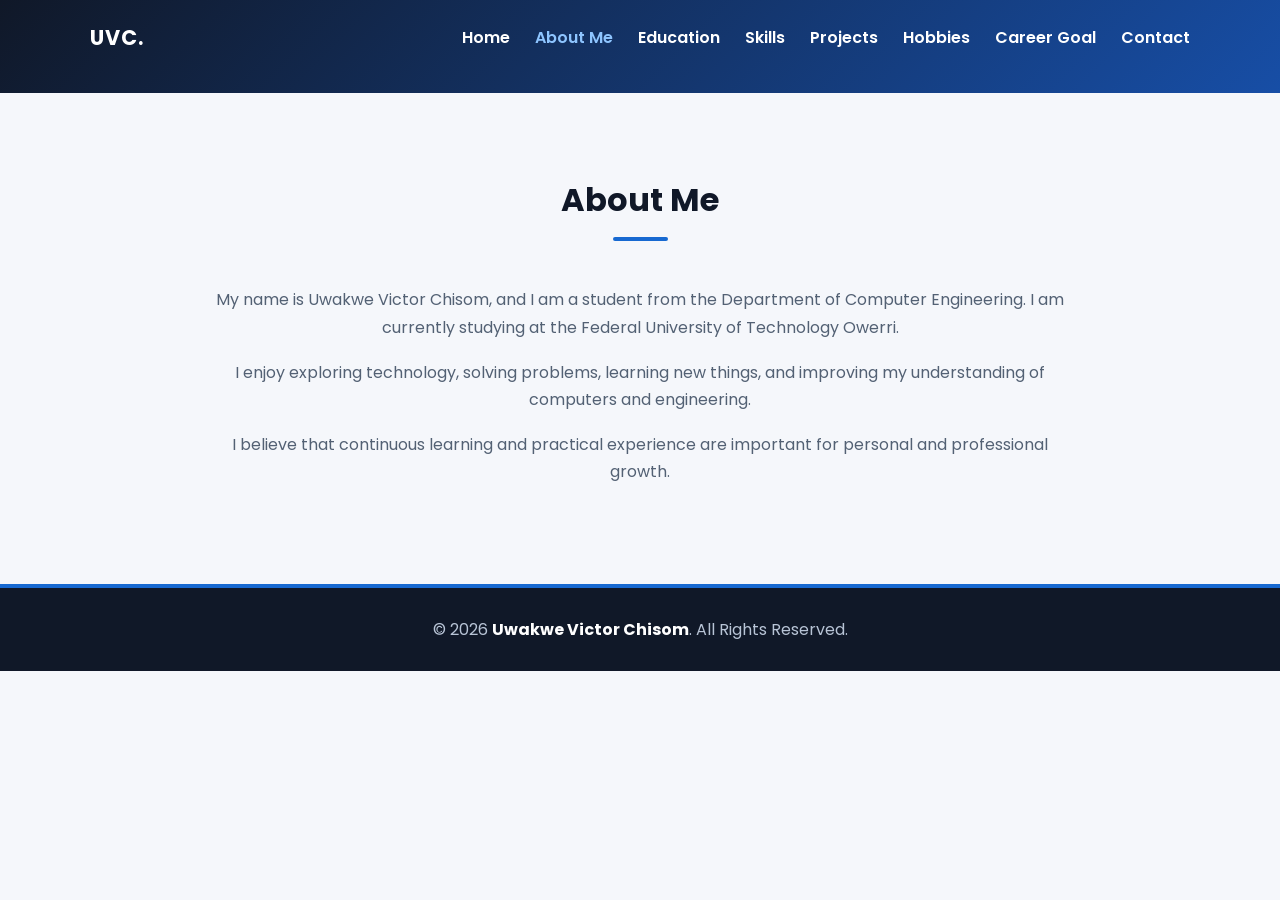
<file: uwakwe_portfolio/about.html>
<!DOCTYPE html>
<html lang="en">
<head>
<meta charset="UTF-8">
<meta name="viewport" content="width=device-width, initial-scale=1.0">
<meta name="description" content="Portfolio of Uwakwe Victor Chisom, a Computer Engineering student.">
<title>About Me | Uwakwe Victor Chisom</title>
<link rel="preconnect" href="https://fonts.googleapis.com">
<link rel="preconnect" href="https://fonts.gstatic.com" crossorigin>
<link href="https://fonts.googleapis.com/css2?family=Poppins:wght@400;500;600;700&display=swap" rel="stylesheet">
<link rel="stylesheet" href="base.css">
<link rel="stylesheet" href="about.css">
</head>
<body class="about-page">
<header class="page-header"><nav><div class="logo"><a href="index.html">UVC.</a></div><ul><li><a href="index.html">Home</a></li><li><a href="about.html">About Me</a></li><li><a href="education.html">Education</a></li><li><a href="skills.html">Skills</a></li><li><a href="projects.html">Projects</a></li><li><a href="hobbies.html">Hobbies</a></li><li><a href="career.html">Career Goal</a></li><li><a href="contact.html">Contact</a></li></ul></nav></header>
<main><section id="about">
            <div class="container">
                <div class="section-title">
                    <h2>About Me</h2>
                    <span></span>
                </div>

                <div class="about-content">
                    <p>
                        My name is Uwakwe Victor Chisom, and I am a student from
                        the Department of Computer Engineering. I am currently
                        studying at the Federal University of Technology Owerri.
                    </p>

                    <p>
                        I enjoy exploring technology, solving problems, learning
                        new things, and improving my understanding of computers
                        and engineering.
                    </p>

                    <p>
                        I believe that continuous learning and practical
                        experience are important for personal and professional
                        growth.
                    </p>
                </div>
            </div>
        </section></main>
<footer>
        <p>&copy; 2026 <strong>Uwakwe Victor Chisom</strong>. All Rights Reserved.</p>
    </footer>

<script src="script.js" defer></script>
</body>
</html>
</file>
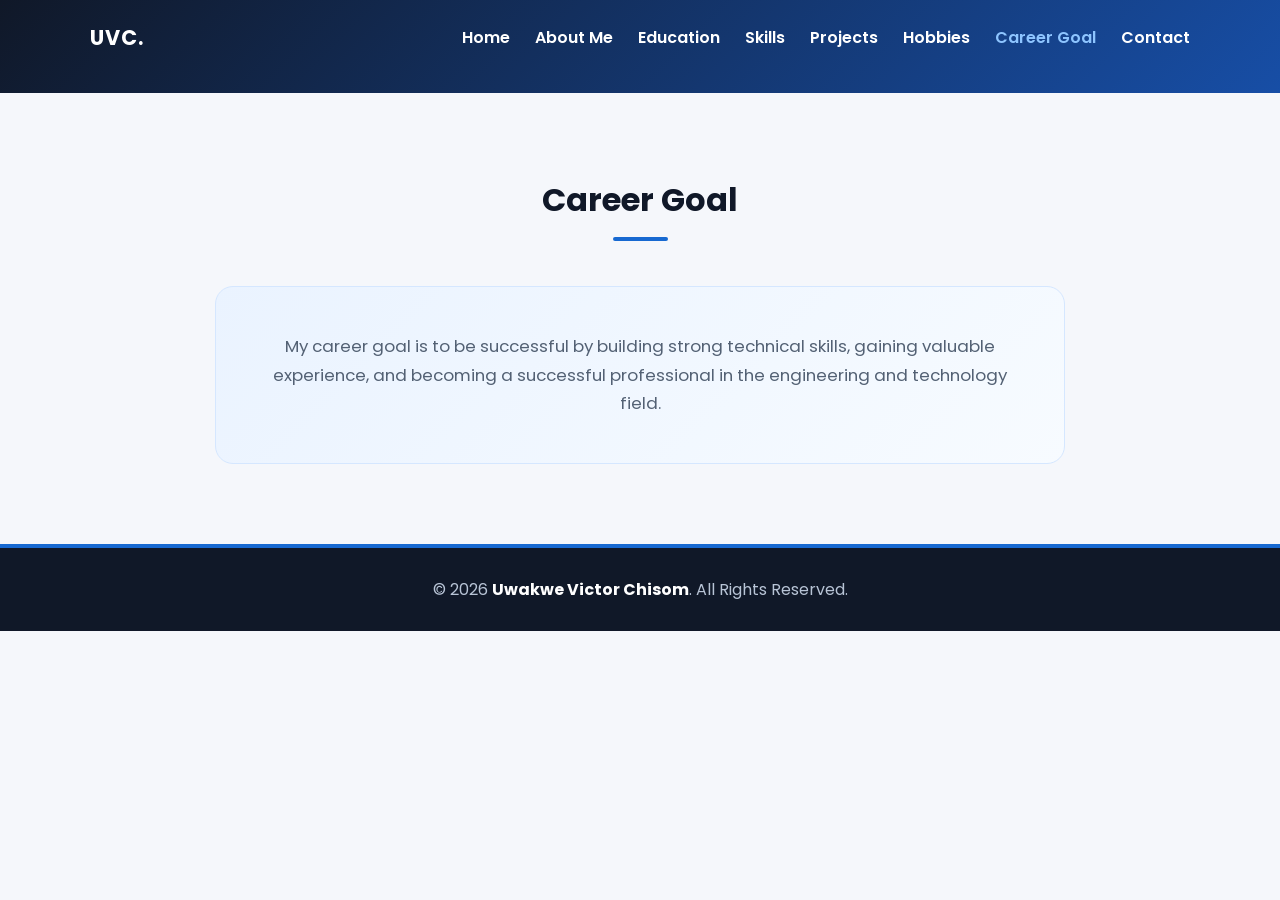
<file: uwakwe_portfolio/career.html>
<!DOCTYPE html>
<html lang="en">
<head>
<meta charset="UTF-8">
<meta name="viewport" content="width=device-width, initial-scale=1.0">
<meta name="description" content="Portfolio of Uwakwe Victor Chisom, a Computer Engineering student.">
<title>Career Goal | Uwakwe Victor Chisom</title>
<link rel="preconnect" href="https://fonts.googleapis.com">
<link rel="preconnect" href="https://fonts.gstatic.com" crossorigin>
<link href="https://fonts.googleapis.com/css2?family=Poppins:wght@400;500;600;700&display=swap" rel="stylesheet">
<link rel="stylesheet" href="base.css">
<link rel="stylesheet" href="career.css">
</head>
<body class="career-page">
<header class="page-header"><nav><div class="logo"><a href="index.html">UVC.</a></div><ul><li><a href="index.html">Home</a></li><li><a href="about.html">About Me</a></li><li><a href="education.html">Education</a></li><li><a href="skills.html">Skills</a></li><li><a href="projects.html">Projects</a></li><li><a href="hobbies.html">Hobbies</a></li><li><a href="career.html">Career Goal</a></li><li><a href="contact.html">Contact</a></li></ul></nav></header>
<main><section id="career">
            <div class="container">
                <div class="section-title">
                    <h2>Career Goal</h2>
                    <span></span>
                </div>

                <div class="career-box">
                    <p>
                        My career goal is to be successful by building strong
                        technical skills, gaining valuable experience, and
                        becoming a successful professional in the engineering
                        and technology field.
                    </p>
                </div>
            </div>
        </section></main>
<footer>
        <p>&copy; 2026 <strong>Uwakwe Victor Chisom</strong>. All Rights Reserved.</p>
    </footer>

<script src="script.js" defer></script>
</body>
</html>
</file>
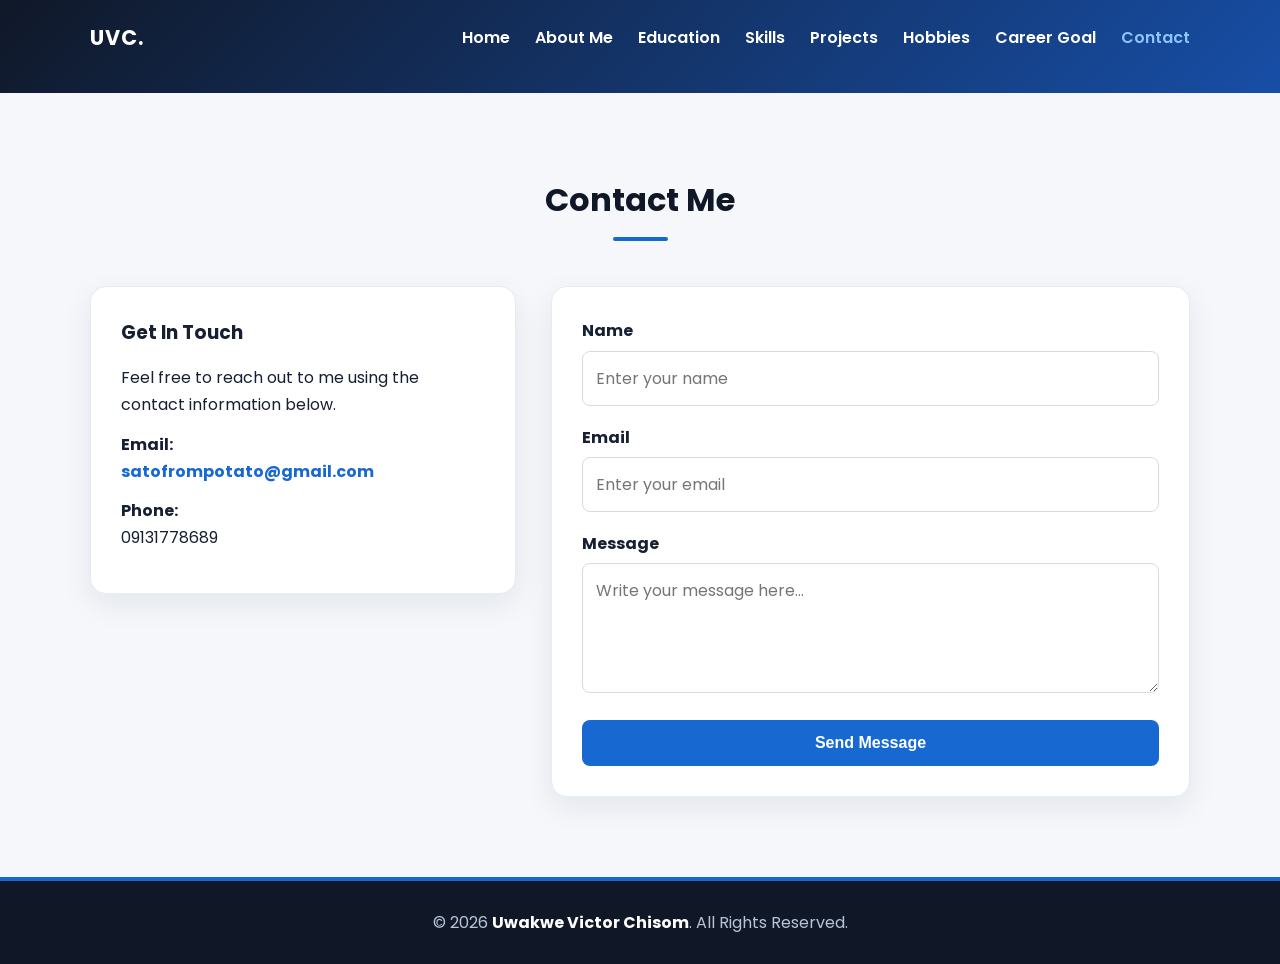
<file: uwakwe_portfolio/contact.html>
<!DOCTYPE html>
<html lang="en">
<head>
<meta charset="UTF-8">
<meta name="viewport" content="width=device-width, initial-scale=1.0">
<meta name="description" content="Portfolio of Uwakwe Victor Chisom, a Computer Engineering student.">
<title>Contact Me | Uwakwe Victor Chisom</title>
<link rel="preconnect" href="https://fonts.googleapis.com">
<link rel="preconnect" href="https://fonts.gstatic.com" crossorigin>
<link href="https://fonts.googleapis.com/css2?family=Poppins:wght@400;500;600;700&display=swap" rel="stylesheet">
<link rel="stylesheet" href="base.css">
<link rel="stylesheet" href="contact.css">
</head>
<body class="contact-page">
<header class="page-header"><nav><div class="logo"><a href="index.html">UVC.</a></div><ul><li><a href="index.html">Home</a></li><li><a href="about.html">About Me</a></li><li><a href="education.html">Education</a></li><li><a href="skills.html">Skills</a></li><li><a href="projects.html">Projects</a></li><li><a href="hobbies.html">Hobbies</a></li><li><a href="career.html">Career Goal</a></li><li><a href="contact.html">Contact</a></li></ul></nav></header>
<main><section id="contact">
            <div class="container">
                <div class="section-title">
                    <h2>Contact Me</h2>
                    <span></span>
                </div>

                <div class="contact-grid">
                    <div class="contact-info">
                        <h3>Get In Touch</h3>
                        <p>
                            Feel free to reach out to me using the contact
                            information below.
                        </p>
                        <p>
                            <strong>Email:</strong><br>
                            <a href="mailto:satofrompotato@gmail.com">
                                satofrompotato@gmail.com
                            </a>
                        </p>
                        <p>
                            <strong>Phone:</strong><br>
                            09131778689
                        </p>
                    </div>

                    <form id="contact-form">
                        <label for="name">Name</label>
                        <input type="text" id="name" name="name"
                               placeholder="Enter your name" required>

                        <label for="email">Email</label>
                        <input type="email" id="email" name="email"
                               placeholder="Enter your email" required>

                        <label for="message">Message</label>
                        <textarea id="message" name="message"
                                  placeholder="Write your message here..."
                                  required></textarea>

                        <button type="submit">Send Message</button>
                    </form>
                </div>
            </div>
        </section></main>
<footer>
        <p>&copy; 2026 <strong>Uwakwe Victor Chisom</strong>. All Rights Reserved.</p>
    </footer>
<script src="script.js" defer></script>
</body>
</html>
</file>
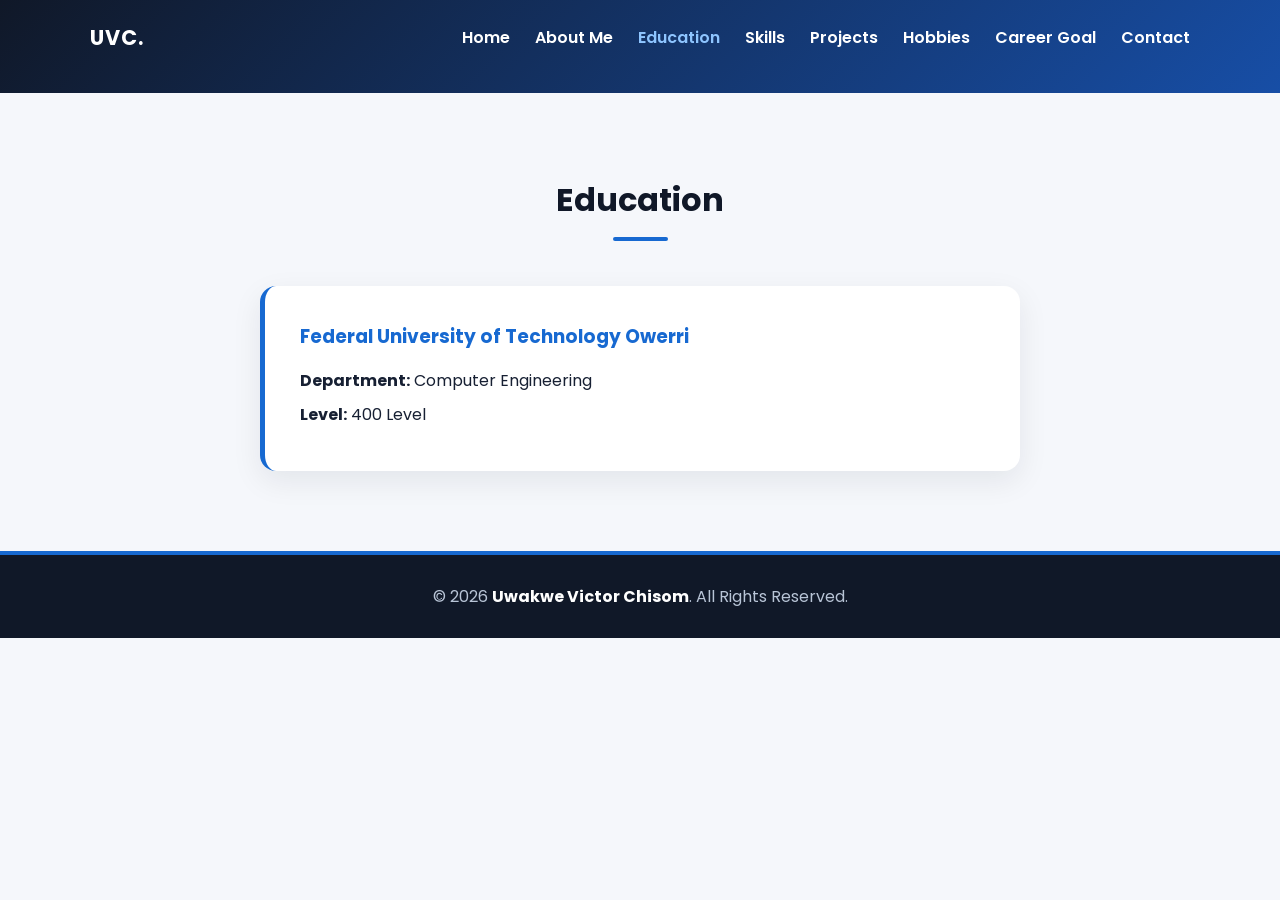
<file: uwakwe_portfolio/education.html>
<!DOCTYPE html>
<html lang="en">
<head>
<meta charset="UTF-8">
<meta name="viewport" content="width=device-width, initial-scale=1.0">
<meta name="description" content="Portfolio of Uwakwe Victor Chisom, a Computer Engineering student.">
<title>Education | Uwakwe Victor Chisom</title>
<link rel="preconnect" href="https://fonts.googleapis.com">
<link rel="preconnect" href="https://fonts.gstatic.com" crossorigin>
<link href="https://fonts.googleapis.com/css2?family=Poppins:wght@400;500;600;700&display=swap" rel="stylesheet">
<link rel="stylesheet" href="base.css">
<link rel="stylesheet" href="education.css">
</head>
<body class="education-page">
<header class="page-header"><nav><div class="logo"><a href="index.html">UVC.</a></div><ul><li><a href="index.html">Home</a></li><li><a href="about.html">About Me</a></li><li><a href="education.html">Education</a></li><li><a href="skills.html">Skills</a></li><li><a href="projects.html">Projects</a></li><li><a href="hobbies.html">Hobbies</a></li><li><a href="career.html">Career Goal</a></li><li><a href="contact.html">Contact</a></li></ul></nav></header>
<main><section id="education">
            <div class="container">
                <div class="section-title">
                    <h2>Education</h2>
                    <span></span>
                </div>

                <div class="education-card">
                    <h3>Federal University of Technology Owerri</h3>
                    <p><strong>Department:</strong> Computer Engineering</p>
                    <p><strong>Level:</strong> 400 Level</p>
                </div>
            </div>
        </section></main>
<footer>
        <p>&copy; 2026 <strong>Uwakwe Victor Chisom</strong>. All Rights Reserved.</p>
    </footer>

<script src="script.js" defer></script>
</body>
</html>
</file>
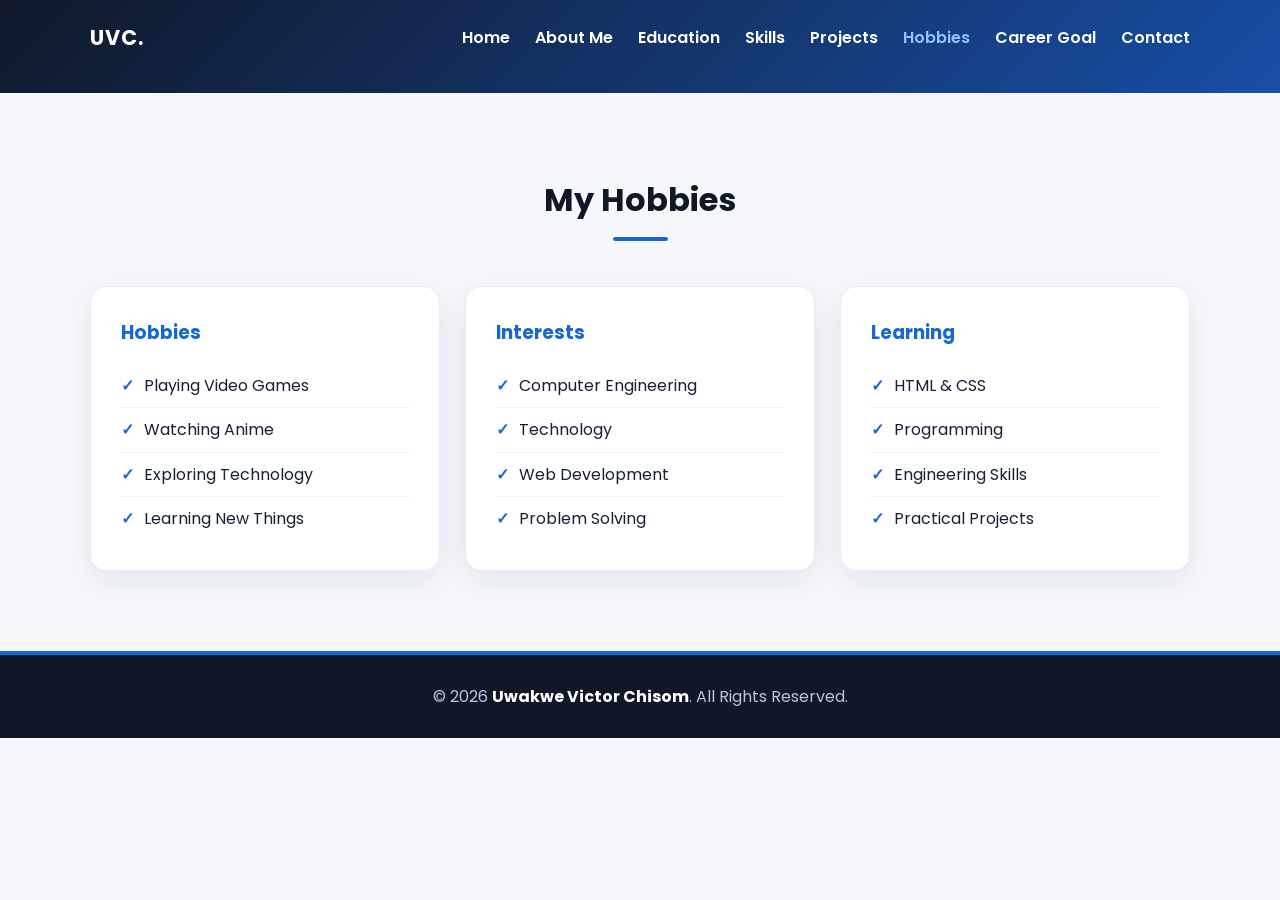
<file: uwakwe_portfolio/hobbies.html>
<!DOCTYPE html>
<html lang="en">
<head>
<meta charset="UTF-8">
<meta name="viewport" content="width=device-width, initial-scale=1.0">
<meta name="description" content="Portfolio of Uwakwe Victor Chisom, a Computer Engineering student.">
<title>My Hobbies | Uwakwe Victor Chisom</title>
<link rel="preconnect" href="https://fonts.googleapis.com">
<link rel="preconnect" href="https://fonts.gstatic.com" crossorigin>
<link href="https://fonts.googleapis.com/css2?family=Poppins:wght@400;500;600;700&display=swap" rel="stylesheet">
<link rel="stylesheet" href="base.css">
<link rel="stylesheet" href="hobbies.css">
</head>
<body class="hobbies-page">
<header class="page-header"><nav><div class="logo"><a href="index.html">UVC.</a></div><ul><li><a href="index.html">Home</a></li><li><a href="about.html">About Me</a></li><li><a href="education.html">Education</a></li><li><a href="skills.html">Skills</a></li><li><a href="projects.html">Projects</a></li><li><a href="hobbies.html">Hobbies</a></li><li><a href="career.html">Career Goal</a></li><li><a href="contact.html">Contact</a></li></ul></nav></header>
<main><section id="hobbies">
            <div class="container">
                <div class="section-title">
                    <h2>My Hobbies</h2>
                    <span></span>
                </div>

                <div class="cards">
                    <div class="card">
                        <h3>Hobbies</h3>
                        <ul>
                            <li>Playing Video Games</li>
                            <li>Watching Anime</li>
                            <li>Exploring Technology</li>
                            <li>Learning New Things</li>
                        </ul>
                    </div>

                    <div class="card">
                        <h3>Interests</h3>
                        <ul>
                            <li>Computer Engineering</li>
                            <li>Technology</li>
                            <li>Web Development</li>
                            <li>Problem Solving</li>
                        </ul>
                    </div>

                    <div class="card">
                        <h3>Learning</h3>
                        <ul>
                            <li>HTML &amp; CSS</li>
                            <li>Programming</li>
                            <li>Engineering Skills</li>
                            <li>Practical Projects</li>
                        </ul>
                    </div>
                </div>
            </div>
        </section></main>
<footer>
        <p>&copy; 2026 <strong>Uwakwe Victor Chisom</strong>. All Rights Reserved.</p>
    </footer>

<script src="script.js" defer></script>
</body>
</html>
</file>
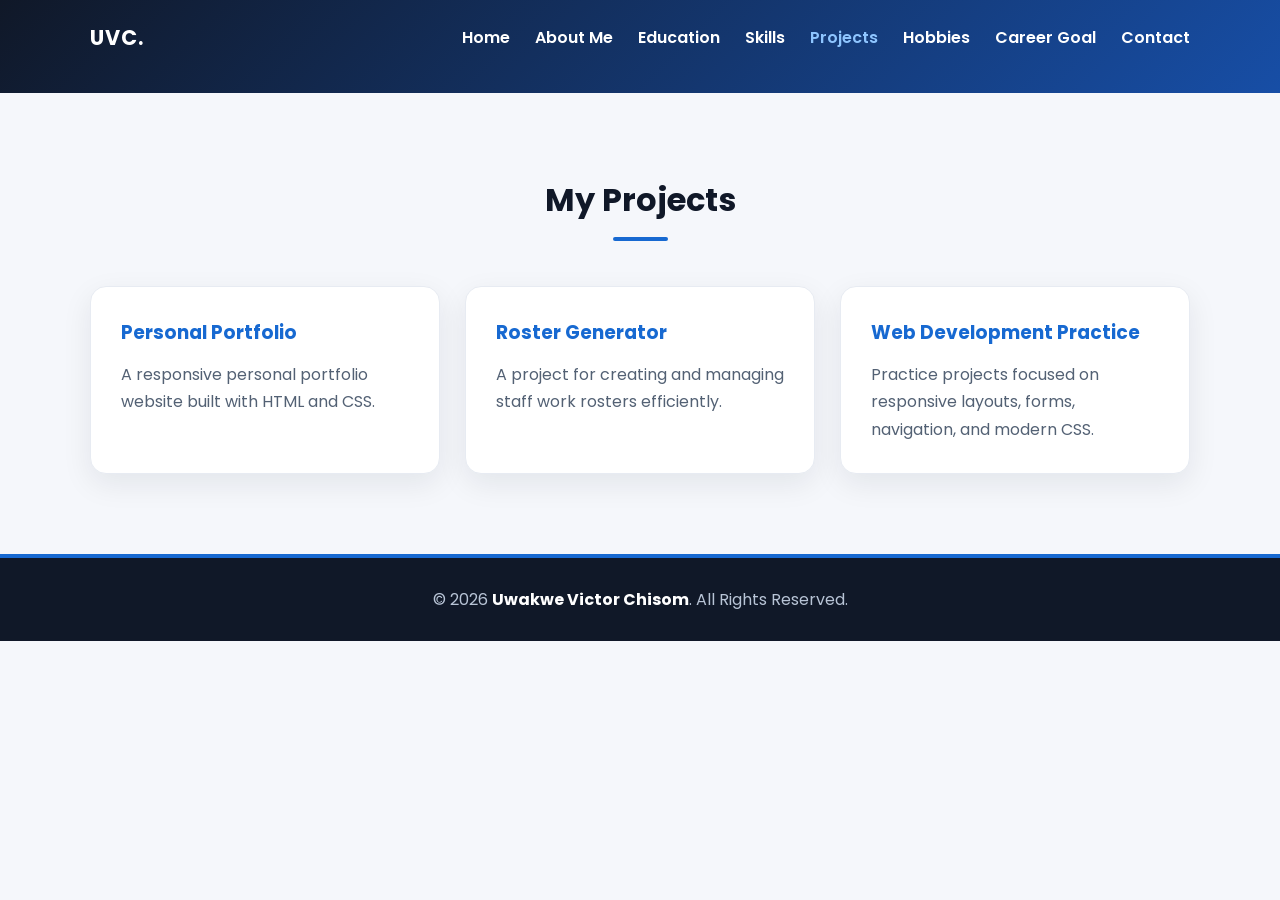
<file: uwakwe_portfolio/projects.html>
<!DOCTYPE html>
<html lang="en">
<head>
<meta charset="UTF-8">
<meta name="viewport" content="width=device-width, initial-scale=1.0">
<meta name="description" content="Portfolio of Uwakwe Victor Chisom, a Computer Engineering student.">
<title>My Projects | Uwakwe Victor Chisom</title>
<link rel="preconnect" href="https://fonts.googleapis.com">
<link rel="preconnect" href="https://fonts.gstatic.com" crossorigin>
<link href="https://fonts.googleapis.com/css2?family=Poppins:wght@400;500;600;700&display=swap" rel="stylesheet">
<link rel="stylesheet" href="base.css">
<link rel="stylesheet" href="projects.css">
</head>
<body class="projects-page">
<header class="page-header"><nav><div class="logo"><a href="index.html">UVC.</a></div><ul><li><a href="index.html">Home</a></li><li><a href="about.html">About Me</a></li><li><a href="education.html">Education</a></li><li><a href="skills.html">Skills</a></li><li><a href="projects.html">Projects</a></li><li><a href="hobbies.html">Hobbies</a></li><li><a href="career.html">Career Goal</a></li><li><a href="contact.html">Contact</a></li></ul></nav></header>
<main><section id="projects">
            <div class="container">
                <div class="section-title">
                    <h2>My Projects</h2>
                    <span></span>
                </div>

                <div class="project-grid">
                    <div class="project-card">
                        <h3>Personal Portfolio</h3>
                        <p>A responsive personal portfolio website built with HTML and CSS.</p>
                    </div>

                    <div class="project-card">
                        <h3>Roster Generator</h3>
                        <p>A project for creating and managing staff work rosters efficiently.</p>
                    </div>

                    <div class="project-card">
                        <h3>Web Development Practice</h3>
                        <p>Practice projects focused on responsive layouts, forms, navigation, and modern CSS.</p>
                    </div>
                </div>
            </div>
        </section></main>
<footer>
        <p>&copy; 2026 <strong>Uwakwe Victor Chisom</strong>. All Rights Reserved.</p>
    </footer>

<script src="script.js" defer></script>
</body>
</html>
</file>
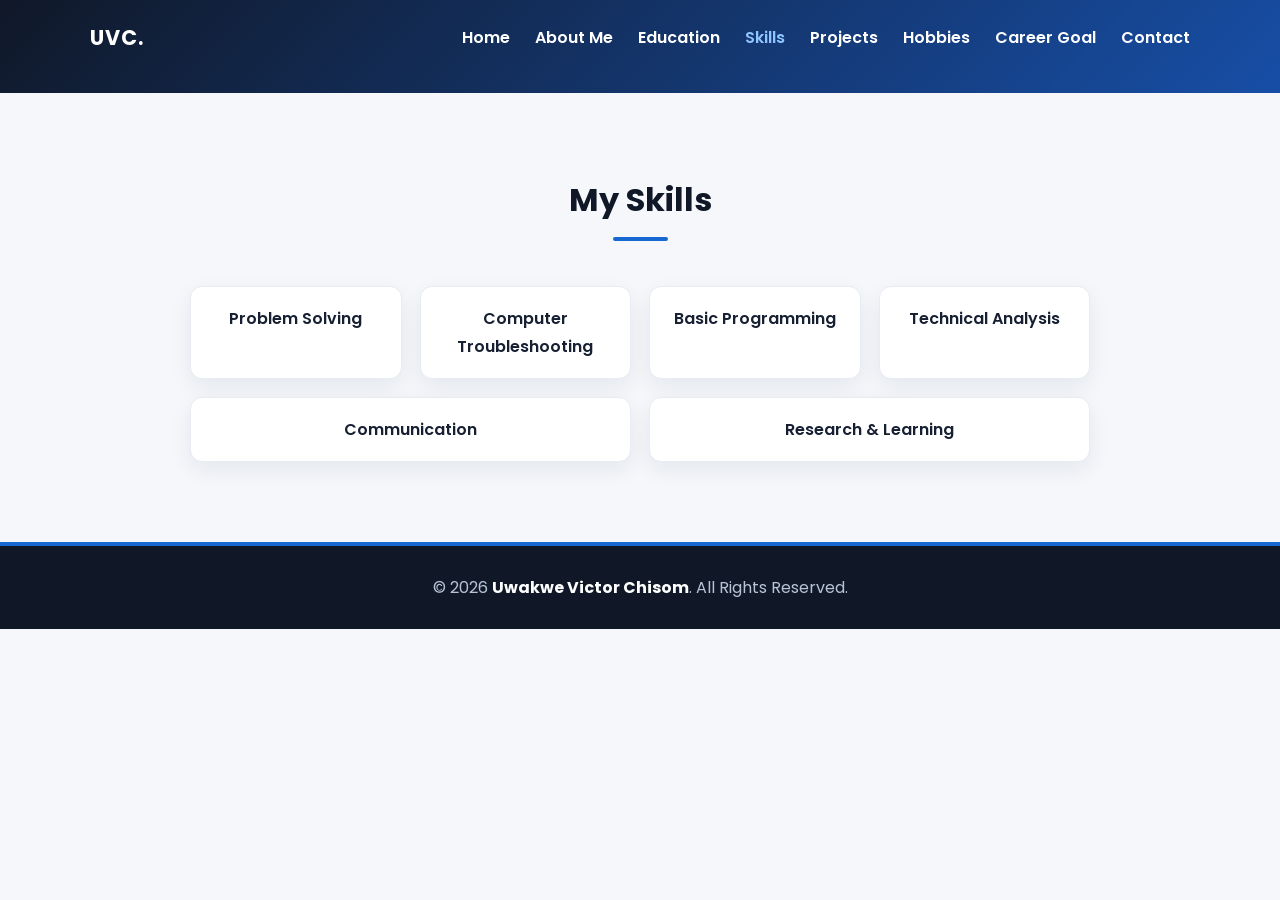
<file: uwakwe_portfolio/skills.html>
<!DOCTYPE html>
<html lang="en">
<head>
<meta charset="UTF-8">
<meta name="viewport" content="width=device-width, initial-scale=1.0">
<meta name="description" content="Portfolio of Uwakwe Victor Chisom, a Computer Engineering student.">
<title>My Skills | Uwakwe Victor Chisom</title>
<link rel="preconnect" href="https://fonts.googleapis.com">
<link rel="preconnect" href="https://fonts.gstatic.com" crossorigin>
<link href="https://fonts.googleapis.com/css2?family=Poppins:wght@400;500;600;700&display=swap" rel="stylesheet">
<link rel="stylesheet" href="base.css">
<link rel="stylesheet" href="skills.css">
</head>
<body class="skills-page">
<header class="page-header"><nav><div class="logo"><a href="index.html">UVC.</a></div><ul><li><a href="index.html">Home</a></li><li><a href="about.html">About Me</a></li><li><a href="education.html">Education</a></li><li><a href="skills.html">Skills</a></li><li><a href="projects.html">Projects</a></li><li><a href="hobbies.html">Hobbies</a></li><li><a href="career.html">Career Goal</a></li><li><a href="contact.html">Contact</a></li></ul></nav></header>
<main><section id="skills">
            <div class="container">
                <div class="section-title">
                    <h2>My Skills</h2>
                    <span></span>
                </div>

                <div class="skills-list">
                    <div class="skill-item">Problem Solving</div>
                    <div class="skill-item">Computer Troubleshooting</div>
                    <div class="skill-item">Basic Programming</div>
                    <div class="skill-item">Technical Analysis</div>
                    <div class="skill-item">Communication</div>
                    <div class="skill-item">Research &amp; Learning</div>
                </div>
            </div>
        </section></main>
<footer>
        <p>&copy; 2026 <strong>Uwakwe Victor Chisom</strong>. All Rights Reserved.</p>
    </footer>

<script src="script.js" defer></script>
</body>
</html>
</file>
<file: uwakwe_portfolio/base.css>
/* Personal Portfolio - External Stylesheet */

* {
    margin: 0;
    padding: 0;
    box-sizing: border-box;
}

html {
    scroll-behavior: smooth;
}

body {
    font-family: "Poppins", Arial, Helvetica, sans-serif; /* Custom font */
    line-height: 1.7;
    color: #172033;
    background-color: #f5f7fb; /* Background colour */
}

a {
    text-decoration: none;
}

.container {
    width: min(1100px, 90%);
    margin: 0 auto; /* Margin */
}

/* Header */
header {
    background: linear-gradient(135deg, #101828, #174ea6);
    color: white;
    padding-bottom: 80px; /* Padding */
}

nav {
    width: min(1100px, 90%);
    margin: auto;
    min-height: 75px;
    display: flex;
    justify-content: space-between;
    align-items: center;
    gap: 25px;
}

.logo {
    font-size: 1.3rem;
    font-weight: 700;
    letter-spacing: 1px;
}

nav ul {
    display: flex;
    list-style: none;
    gap: 25px;
}

nav ul a {
    color: white;
    font-weight: 600;
    transition: color 0.3s ease;
}

/* Hover effect */
nav ul a:hover {
    color: #8ec5ff;
}

.hero {
    width: min(1100px, 90%);
    margin: 70px auto 0;
    display: flex;
    align-items: center;
    justify-content: space-between;
    gap: 50px;
}

.hero-text {
    flex: 1;
}

.hero-text .tag {
    color: #8ec5ff;
    font-weight: 700;
    text-transform: uppercase;
    letter-spacing: 2px;
    font-size: 0.85rem;
}

.hero h1 {
    font-size: clamp(2.5rem, 6vw, 4.5rem);
    line-height: 1.1;
    margin: 15px 0;
}

.hero p {
    max-width: 650px;
    color: #d9e4f5;
    font-size: 1.08rem;
}

/* Image */
.hero-image {
    width: 230px;
    height: 230px;
    border-radius: 50%;
    object-fit: cover;
    border: 6px solid rgba(255, 255, 255, 0.9); /* Border */
    background-color: #dce7f7;
    box-shadow: 0 15px 40px rgba(0, 0, 0, 0.25);
}

/* Sections */
section {
    padding: 80px 0;
}

section:nth-child(even) {
    background-color: white;
}

.section-title {
    text-align: center; /* Text alignment */
    margin-bottom: 45px;
}

.section-title h2 {
    font-size: 2rem;
    color: #101828;
    margin-bottom: 10px;
}

.section-title span {
    display: block;
    width: 55px;
    height: 4px;
    background-color: #1769d1;
    margin: auto;
    border-radius: 10px;
}

/* About */
.about-content {
    max-width: 850px;
    margin: auto;
    text-align: center;
}

.about-content p {
    margin-bottom: 18px;
    color: #536174;
}

/* Education */
.education-card {
    max-width: 750px;
    margin: auto;
    background-color: white;
    padding: 35px;
    border-radius: 16px;
    border-left: 5px solid #1769d1;
    box-shadow: 0 10px 30px rgba(16, 24, 40, 0.08);
}

.education-card h3 {
    color: #1769d1;
    margin-bottom: 15px;
}

.education-card p {
    margin: 7px 0;
}

/* Class selector */
.card {
    background-color: white;
    padding: 30px;
    border-radius: 16px;
    border: 1px solid #e7ebf2;
    box-shadow: 0 10px 30px rgba(16, 24, 40, 0.08);
    transition: transform 0.3s ease, box-shadow 0.3s ease;
}

/* Class hover effect */
.card:hover {
    transform: translateY(-6px);
    box-shadow: 0 18px 35px rgba(16, 24, 40, 0.12);
}

.cards {
    display: grid;
    grid-template-columns: repeat(3, 1fr);
    gap: 25px;
}

.card h3 {
    color: #1769d1;
    margin-bottom: 15px;
}

.card ul {
    list-style: none;
}

.card li {
    padding: 8px 0;
    border-bottom: 1px solid #edf0f5;
}

.card li:last-child {
    border-bottom: none;
}

.card li::before {
    content: "✓";
    color: #1769d1;
    font-weight: bold;
    margin-right: 10px;
}



/* Skills - Flexbox */
.skills-list {
    display: flex;
    flex-wrap: wrap;
    gap: 18px;
    justify-content: center;
}

.skill-item {
    flex: 1 1 180px;
    padding: 18px 22px;
    background-color: white;
    border: 1px solid #e7ebf2;
    border-radius: 12px;
    text-align: center;
    font-weight: 600;
    box-shadow: 0 8px 22px rgba(16, 24, 40, 0.07);
    transition: transform 0.3s ease, box-shadow 0.3s ease;
}

.skill-item:hover {
    transform: translateY(-5px);
    box-shadow: 0 14px 28px rgba(16, 24, 40, 0.12);
}

/* Projects - CSS Grid */
.project-grid {
    display: grid;
    grid-template-columns: repeat(3, 1fr);
    gap: 25px;
}

.project-card {
    background-color: white;
    padding: 30px;
    border-radius: 16px;
    border: 1px solid #e7ebf2;
    box-shadow: 0 10px 30px rgba(16, 24, 40, 0.08);
    transition: transform 0.3s ease, box-shadow 0.3s ease;
}

.project-card:hover {
    transform: translateY(-6px);
    box-shadow: 0 18px 35px rgba(16, 24, 40, 0.12);
}

.project-card h3 {
    color: #1769d1;
    margin-bottom: 12px;
}

.project-card p {
    color: #536174;
}

/* Responsive image */
.hero-image {
    width: min(230px, 100%);
    height: auto;
    aspect-ratio: 1 / 1;
    max-width: 100%;
}

/* Career */
.career-box {
    max-width: 850px;
    margin: auto;
    text-align: center;
    background: linear-gradient(135deg, #eaf3ff, #f7fbff);
    border: 1px solid #d5e7ff;
    padding: 45px;
    border-radius: 18px;
}

.career-box p {
    color: #536174;
    font-size: 1.05rem;
}

/* Contact form */
.contact-grid {
    display: grid;
    grid-template-columns: 0.8fr 1.2fr;
    gap: 35px;
    align-items: start;
}

.contact-info,
form {
    background-color: white;
    padding: 30px;
    border-radius: 16px;
    border: 1px solid #e7ebf2;
    box-shadow: 0 10px 30px rgba(16, 24, 40, 0.08);
}

.contact-info h3 {
    margin-bottom: 15px;
}

.contact-info p {
    margin: 12px 0;
    overflow-wrap: anywhere;
}

.contact-info a,
.external-link {
    color: #1769d1;
    font-weight: bold;
}

form label {
    font-weight: bold;
    display: block;
    margin-bottom: 6px;
}

input,
textarea {
    width: 100%;
    padding: 13px;
    border: 1px solid #d5dbe5;
    border-radius: 8px;
    font: inherit;
    margin-bottom: 18px;
    outline: none;
}

input:focus,
textarea:focus {
    border-color: #1769d1;
    box-shadow: 0 0 0 3px rgba(23, 105, 209, 0.1);
}

textarea {
    resize: vertical;
    min-height: 130px;
}

/* Button */
button {
    width: 100%;
    padding: 14px;
    border: none;
    border-radius: 8px;
    background-color: #1769d1;
    color: white;
    font-size: 1rem;
    font-weight: bold;
    cursor: pointer;
    transition: background-color 0.3s ease, transform 0.2s ease;
}

button:hover {
    background-color: #0f4f9f;
    transform: translateY(-2px);
}

/* ID selector */
#contact-form {
    scroll-margin-top: 20px;
}

.external {
    text-align: center;
}

/* Footer */
footer {
    background-color: #101828;
    color: #b8c4d6;
    text-align: center;
    padding: 28px 15px;
    border-top: 4px solid #1769d1;
}

footer strong {
    color: white;
}

/* Responsive design */
@media (max-width: 800px) {
    nav {
        flex-direction: column;
        padding: 20px 0;
    }

    nav ul {
        flex-wrap: wrap;
        justify-content: center;
        gap: 15px;
    }

    .hero {
        flex-direction: column-reverse;
        text-align: center;
        margin-top: 45px;
    }

    .hero p {
        margin: auto;
    }

    .cards,
    .project-grid,
    .contact-grid {
        grid-template-columns: 1fr;
    }

    .skills-list {
        gap: 14px;
    }
}

@media (max-width: 500px) {
    section {
        padding: 60px 0;
    }

    .hero {
        gap: 30px;
    }

    .hero-image {
        width: 180px;
        height: 180px;
    }

    .education-card,
    .card,
    .career-box,
    .contact-info,
    form {
        padding: 23px;
    }

    .logo {
        font-size: 1.1rem;
    }

    nav ul {
        font-size: 0.9rem;
        gap: 12px;
    }
}

/* Multi-page navigation additions */
.page-header { padding-bottom: 18px; }
.page-header nav .logo a { color: white; }
.page-link { display: block; color: inherit; }
.page-link:hover { color: inherit; }
@media (max-width: 800px) {
  .page-header nav { flex-direction: column; padding: 20px 0; }
}

/* JavaScript-powered responsive navigation */
.menu-toggle { display: none; border: 0; background: transparent; color: white; font-size: 1.8rem; cursor: pointer; }
nav ul a[aria-current="page"] { color: #8ec5ff; }
@media (max-width: 800px) {
  header nav { position: relative; }
  .menu-toggle { display: block; align-self: flex-end; }
  nav ul { display: none; width: 100%; flex-direction: column; align-items: center; gap: 14px; padding: 15px 0; }
  nav ul.show-menu { display: flex; }
  header nav { flex-wrap: wrap; }
}
</file>
<file: uwakwe_portfolio/about.css>
/* Page-specific styles */
#about .about-content { max-width: 850px; margin: 0 auto; }
#about .about-content p { margin-bottom: 18px; }
</file>
<file: uwakwe_portfolio/career.css>
/* Page-specific styles */
#career .career-box { max-width: 850px; margin: 0 auto; text-align: center; }
</file>
<file: uwakwe_portfolio/contact.css>
/* Page-specific styles */
#contact .contact-grid { align-items: start; }
#contact form button { cursor: pointer; }
</file>
<file: uwakwe_portfolio/education.css>
/* Page-specific styles */
#education .education-card { max-width: 760px; margin: 0 auto; }
#education .education-card h3 { margin-bottom: 14px; }
</file>
<file: uwakwe_portfolio/hobbies.css>
/* Page-specific styles */
#hobbies .cards { align-items: stretch; }
#hobbies .card { height: 100%; }
</file>
<file: uwakwe_portfolio/projects.css>
/* Page-specific styles */
#projects .project-grid { align-items: stretch; }
#projects .project-card { height: 100%; }
</file>
<file: uwakwe_portfolio/skills.css>
/* Page-specific styles */
#skills .skills-list { max-width: 900px; margin: 0 auto; }
#skills .skill-item { transition: transform .2s ease; }
#skills .skill-item:hover { transform: translateY(-4px); }
</file>
